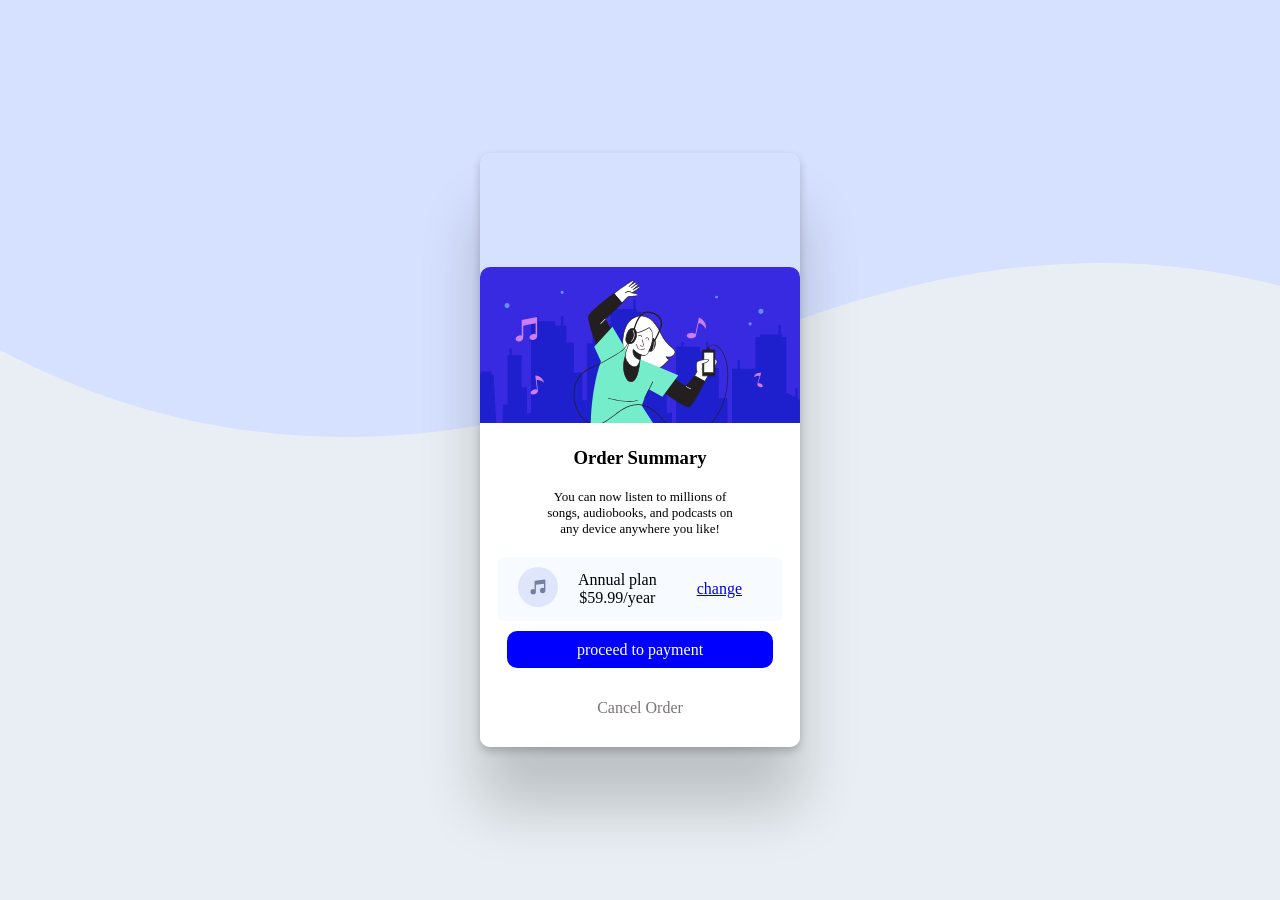
<file: index.html>
<!DOCTYPE html>
<html>

<head>
    <title>Order Summary</title>
    <meta charset="utf-8" />
    <link rel="stylesheet" type="text/css" href="style.css" />
    <meta name="viewport" content="width=device-width, initial-scale=1.0">
</head>

<body>

    <section>
        <div class="order">
            <div class="order1">
                <img src="images/illustration-hero.svg" />

                <div class="summary">

                    <h3 style="margin-top:20px;">Order Summary</h3>
                    <p style="font-size: small;">You can now listen to millions of<br />songs, audiobooks, and podcasts on<br />any device anywhere you like!
                    </p>
                    <div>

                        <table style="margin: auto; background-color: rgba(242, 249, 255, 0.6); border-radius: 5px; " cellspacing="10px">
                            <tr>
                                <td style="padding:0px 10px;"> <span> <img src="images/icon-music.svg" style="width: 40px;"/></span></td>
                                <td><span>Annual plan<br /> $59.99/year</span></td>
                                <td>
                                    <a href="https://www.google.com" target="_blank" style="padding:0px 30px;">change</a>

                                </td>
                            </tr>
                        </table>




                    </div>


                </div>
                <div class="input">
                    <a style="color: white;
                    text-decoration: none;
                    background-color: blue;

                    padding: 10px 70px;
                    border-radius: 10px;" href="" target="_blank">proceed to payment</a>
                </div>
                <div class="anc">
                    <a class="anc" style=" text-decoration: none; color:rgb(121, 116, 116); font-weight: 500;" href="">Cancel Order</a>
                </div>


            </div>

        </div>
    </section>


</body>

</html>
</file>
<file: style.css>
@charset "utf-8";
                * {
                    padding: 0;
                    margin: 0;
                }
                
                html,
                body {
                    height: 100%;
                }
                
                body {
                    margin-top: 0px;
                    background-image: url('images/pattern-background-desktop.svg');
                    background-repeat: no-repeat;
                    background-color: rgb(232, 238, 243);
                }
                
                section {
                    height: 100vh;
                    justify-content: center;
                    display: flex;
                    align-items: center;
                }
                
                @media (max-width:450px) {
                    body {
                        background-image: url('images/pattern-background-mobile.svg');
                        background-size: cover;
                    }
                }
                
                div.order1 {
                    margin-top: auto;
                    background-color: white;
                    border-radius: 10px;
                }
                
                div.order {
                    margin-top: auto 50%;
                    display: flex;
                    flex-direction: column;
                    align-items: center;
                    height: 66vh;
                    justify-content: space-around;
                    box-shadow: 0 4px 8px 0 rgba(0, 0, 0, 0.2), 0 60px 60px 0 rgba(0, 0, 0, 0.19);
                    ;
                }
                
                div.order {
                    text-align: center;
                    width: 20rem;
                    margin: auto;
                    border-radius: 10px;
                }
                
                div img {
                    text-align: center;
                    width: 100%;
                    border-top-left-radius: 10px;
                    border-top-right-radius: 10px;
                }
                
                p {
                    padding: 20px 40px;
                }
                
                div.anc {
                    margin-top: 10px;
                    padding: 30px 10px;
                }
                
                div.input {
                    margin-top: 20px;
                }
</file>
